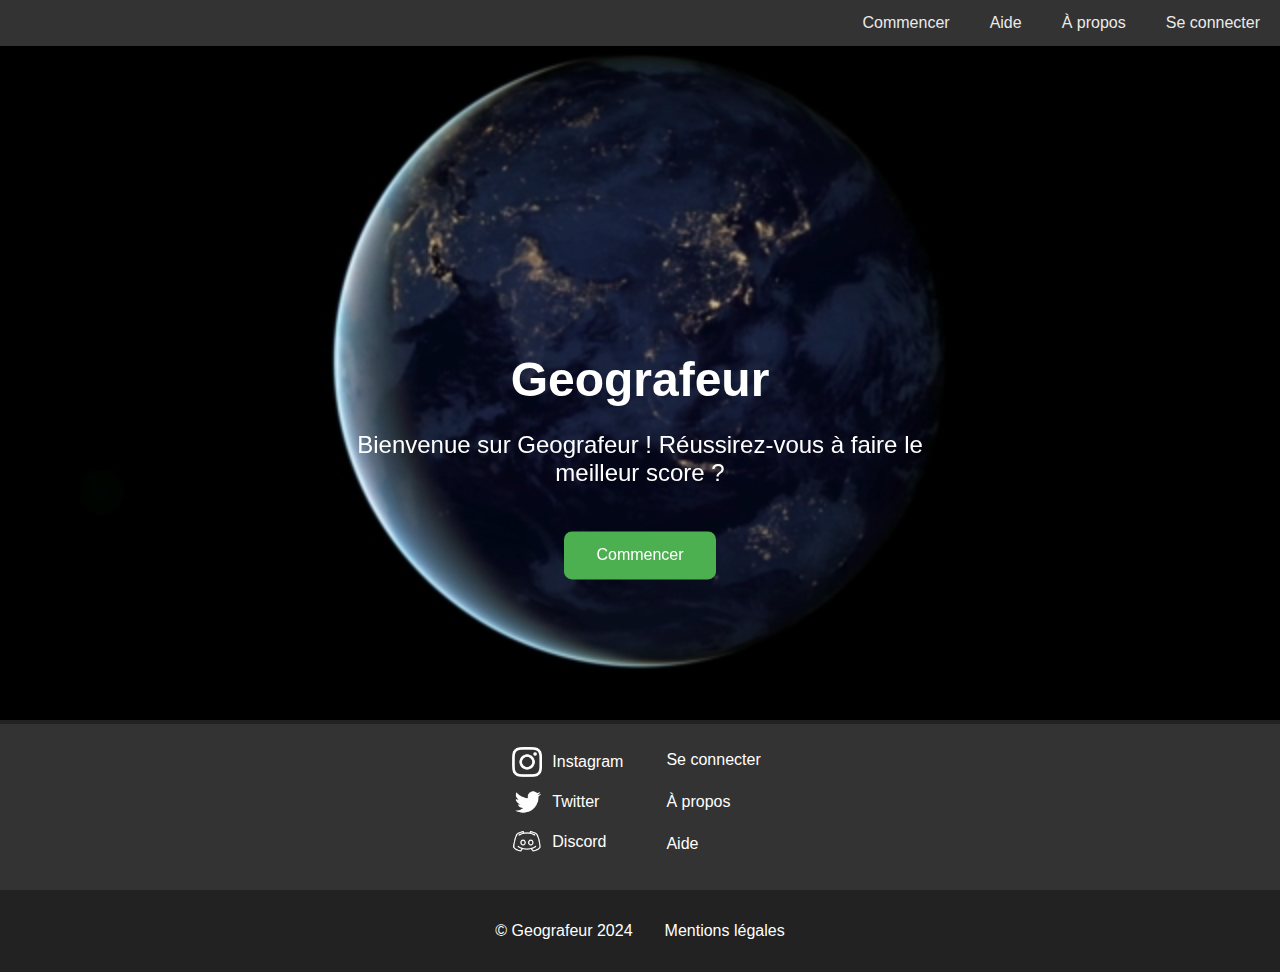
<file: index.html>
<!DOCTYPE html>
<html lang="en">
<head>
    <meta charset="UTF-8">
    <link rel="stylesheet" href="views/navbar.css">
    <link rel="stylesheet" href="views/footer.css">
    <link rel="stylesheet" href="style.css">
    <script src="script.js" defer></script>
    <link rel="shortcut icon" href="assets/images/geographic-map-compass-map-drawing-compass-drawing-compass-sketch_392_wh1200.png" type="image/x-icon">
    <title>Geografeur</title>
</head>
<body>

    <div class="navbar">
        <a href="#connexion">Se connecter</a>
        <a href="#apropos">À propos</a>
        <a href="#aide">Aide</a>
        <a href="game.html">Commencer</a>
    </div>

    <div class="content">

        <div class="content">
            <video class="video-background" autoplay loop muted>
                <source src="assets/videos/earth.mp4" type="video/mp4">
                Your browser does not support the video tag.
            </video>

            <div class="overlay">
                <h1>Geografeur</h1>
                <p>Bienvenue sur Geografeur ! Réussirez-vous à faire le meilleur score ?</p>
                <button class="start-button" onclick="window.location.href='game.html'">Commencer</button>
            </div>
        </div>
    </div>

    <footer>
        <div class="footer-upper">
            <div class="footersocial">
                <a href="#"><img src="assets/images/icons/instagram.png" alt="Instagram">Instagram</a>
                <a href="#"><img src="assets/images/icons/twiter.png" alt="Twitter">Twitter</a>
                <a href="#"><img src="assets/images/icons/discord.png" alt="Discord">Discord</a>
            </div>
            <div class="footerLinks">
                <a href="#connexion">Se connecter</a>
                <a href="#apropos">À propos</a>
                <a href="#aide">Aide</a>
            </div>
        </div>
        <div class="footer-lower">
            <div class="copyright">
                <p>© Geografeur 2024</p>
            </div>
            <div class="legal">
                <a href="#">Mentions légales</a>
            </div>
        </div>
    </footer>

</body>
</html>
</file>
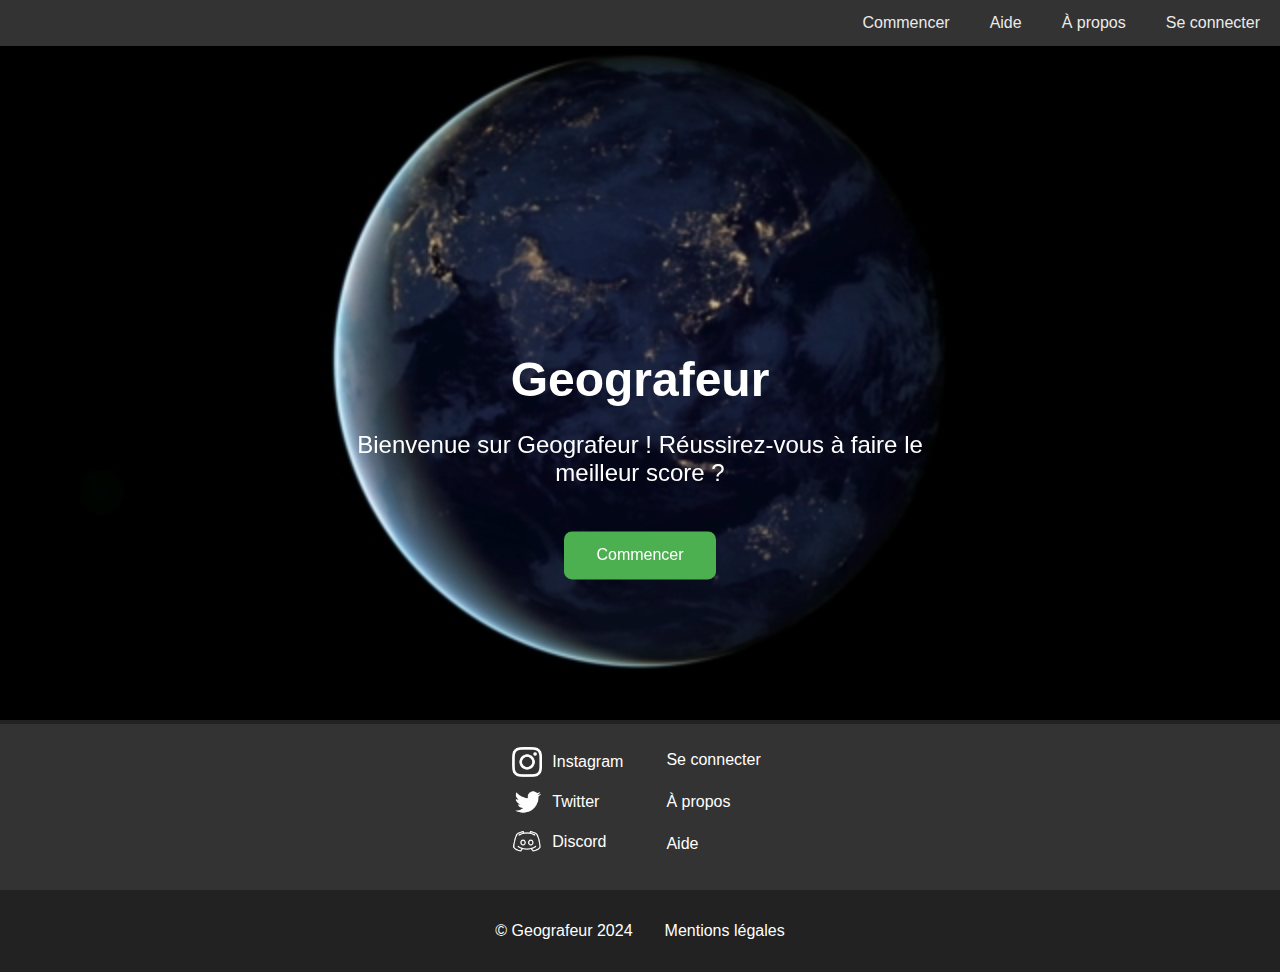
<file: home.html>
<!DOCTYPE html>
<html lang="en">
<head>
    <meta charset="UTF-8">
    <link rel="stylesheet" href="views/navbar.css">
    <link rel="stylesheet" href="views/footer.css">
    <link rel="stylesheet" href="style.css">
    <script src="script.js" defer></script>
    <link rel="shortcut icon" href="assets/images/geographic-map-compass-map-drawing-compass-drawing-compass-sketch_392_wh1200.png" type="image/x-icon">
    <title>Geografeur</title>
</head>
<body>

    <div class="navbar">
        <a href="#connexion">Se connecter</a>
        <a href="#apropos">À propos</a>
        <a href="#aide">Aide</a>
        <a href="index.html">Commencer</a>
    </div>

    <div class="content">

        <div class="content">
            <video class="video-background" autoplay loop muted>
                <source src="assets/videos/earth.mp4" type="video/mp4">
                Your browser does not support the video tag.
            </video>

            <div class="overlay">
                <h1>Geografeur</h1>
                <p>Bienvenue sur Geografeur ! Réussirez-vous à faire le meilleur score ?</p>
                <button class="start-button" onclick="window.location.href='index.html'">Commencer</button>
            </div>
        </div>
    </div>

    <footer>
        <div class="footer-upper">
            <div class="footersocial">
                <a href="#"><img src="assets/images/icons/instagram.png" alt="Instagram">Instagram</a>
                <a href="#"><img src="assets/images/icons/twiter.png" alt="Twitter">Twitter</a>
                <a href="#"><img src="assets/images/icons/discord.png" alt="Discord">Discord</a>
            </div>
            <div class="footerLinks">
                <a href="#connexion">Se connecter</a>
                <a href="#apropos">À propos</a>
                <a href="#aide">Aide</a>
            </div>
        </div>
        <div class="footer-lower">
            <div class="copyright">
                <p>© Geografeur 2024</p>
            </div>
            <div class="legal">
                <a href="#">Mentions légales</a>
            </div>
        </div>
    </footer>

</body>
</html>
</file>
<file: views/navbar.css>
.navbar {
    background-color: #333;
    overflow: hidden;
    position: absolute;
    top: 0;
    width: 100%;
}

/* .navbar a {
    float: right;
    display: block;
    color: white;
    text-align: center;
    padding: 14px 20px;
    text-decoration: none;
}

.navbar a:hover {
    background-color: #ddd;
    color: black;
} */

.navbar a {
    float: right;
    display: block;
    color: rgb(235, 234, 234);
    font-family: Arial, sans-serif;
    text-align: center;
    padding: 14px 20px;
    text-decoration: none;
    transition: background-color 0.3s ease; /* Ajoute une transition d'animation */
}

.navbar a:hover {
    background-color: #555; /* Change la couleur de fond au survol */
    color: white;
    transition: color 0.4s ease;
}

#quitter{
    color: rgb(246, 79, 79);
}
</file>
<file: views/footer.css>
/* FOOTER */

/* Ajoute du style pour le footer */
footer {
    padding: 0;
    color: white;
}

.footer-upper {
    display: flex;
    justify-content: center;
    align-items: center;
    background-color: #333;
    padding: 20px;
}

.footer-lower {
    background-color: #222;
    display: flex;
    justify-content: center;
    text-align: center;
    align-items: center;

    p{
        padding: 16px;
    }

    .legal a {
        padding: 16px;
        color: white;
        text-decoration: none;
    }
}

.footersocial a,
.footerLinks a {
    color: white;
    text-decoration: none;
    display: block;
    margin-bottom: 10px;
}

.footersocial{
    margin-right: 4vh;

    a{
        display: flex;
        align-items: center;
        /* vertical-align: middle;
        margin-right: 5px; */
    }

    img {
        width: 30px;
        margin-right: 10px;
    }
    
}

.footerLinks {
    text-align: left;

    a{
        padding: 7px;
    }
}
</file>
<file: style.css>
body {
    margin: 0;
    font-family: Arial, sans-serif;
    background-color: #222;
}

.content {
    margin: 0;
    padding: 0;
    max-height: 1080px;
}


/* TEXT HOVER VIDEO */

.video-background {
    /* position: relative; */
    z-index: -3;
    top: 0;
    left: 0;
    width: 100%;
    height: 100%;
    object-fit: cover;
}

.overlay {
    position: absolute;
    top: 50%;
    left: 50%;
    transform: translate(-50%, -50%);
    text-align: center;
    color: white;
}

.overlay h1 {
    font-size: 3em;
    margin-bottom: 20px;
}

.overlay p {
    font-size: 1.5em;
}

/* START BUTTON */

/* Ajoute ce style pour le bouton moderne */
.start-button {
    background-color: #4CAF50; /* Vert */
    border: none;
    color: white;
    padding: 15px 32px;
    text-align: center;
    text-decoration: none;
    display: inline-block;
    font-size: 16px;
    margin-top: 20px;
    cursor: pointer;
    border-radius: 8px;
    transition: background-color 0.3s ease; /* Transition pour l'animation */
}

/* Change la couleur du bouton au survol */
.start-button:hover {
    background-color: #45a049; /* Vert plus foncé */
}

/* Ajoute un effet d'échelle au clic */
.start-button:active {
    transform: scale(0.95);
}

.start-button.clicked {
    background-color: #65a268; /* Nouvelle couleur après le clic */
}
</file>
